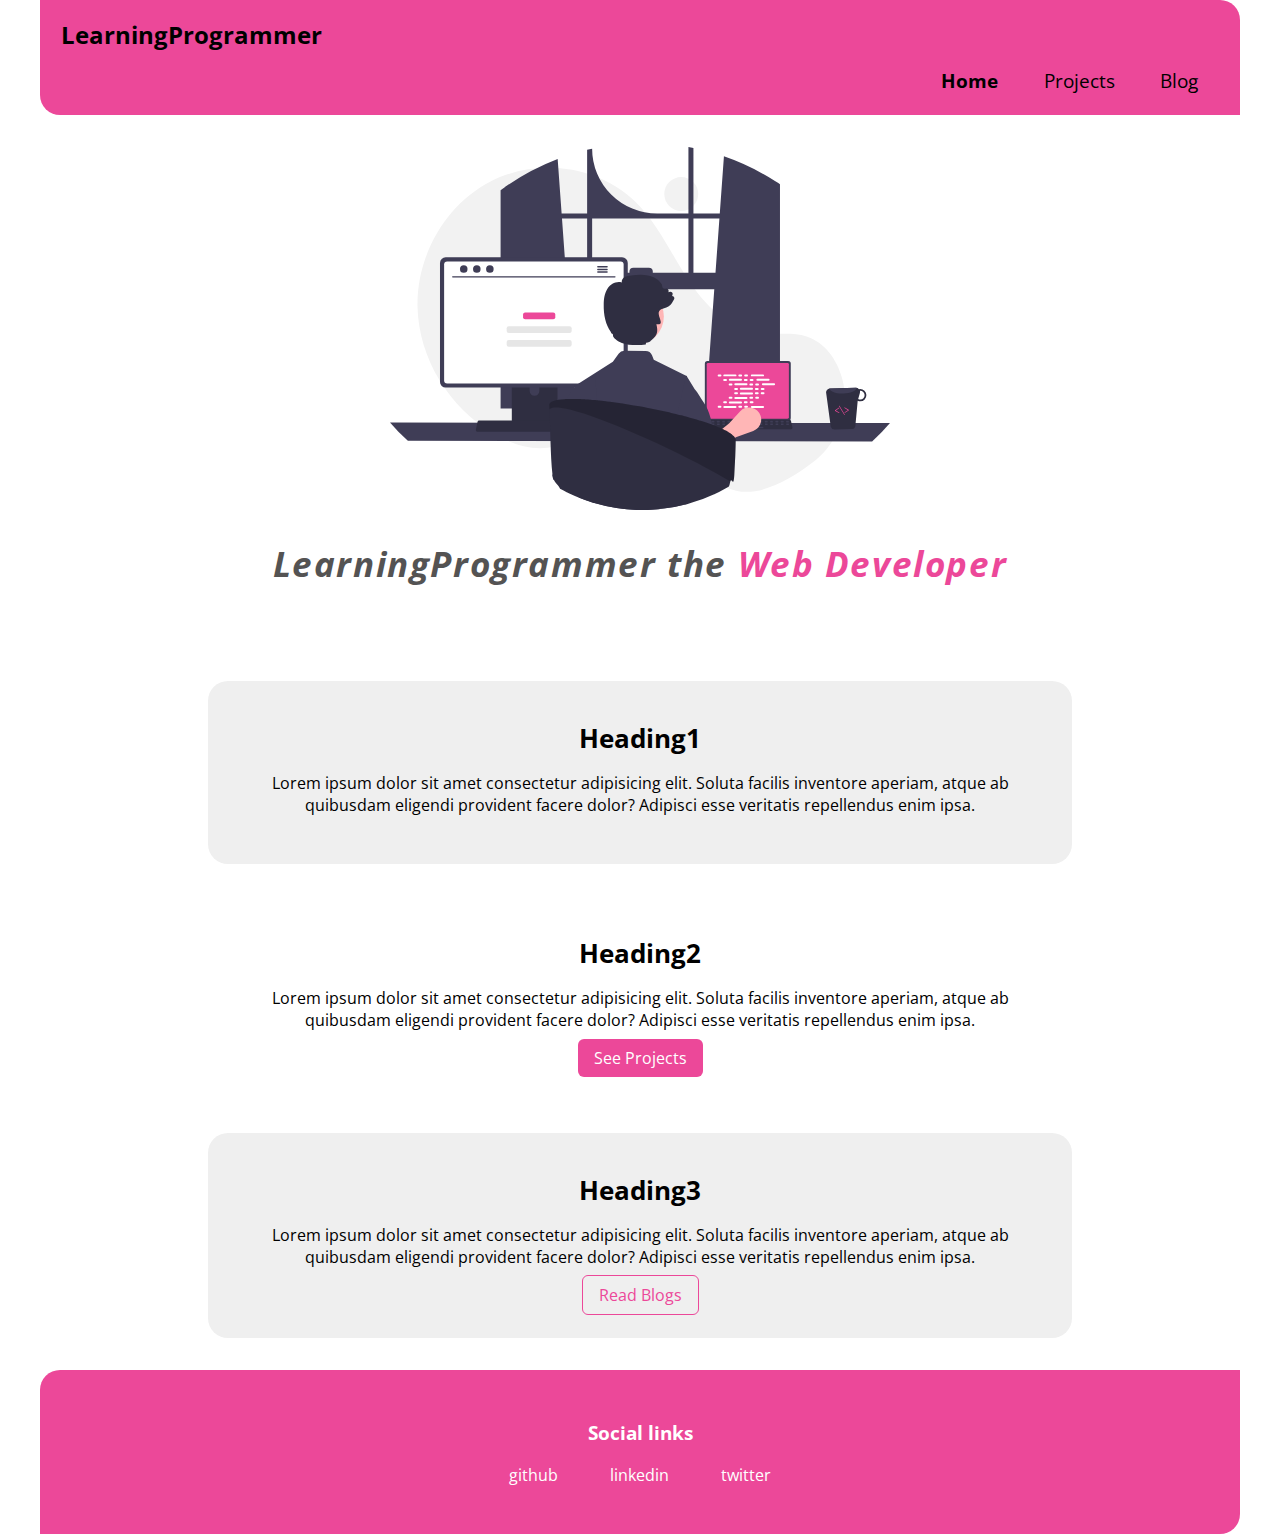
<file: index.html>
<!DOCTYPE html>
<html lang="en">
<head>
    <meta charset="UTF-8">
    <meta http-equiv="X-UA-Compatible" content="IE=edge">
    <meta name="viewport" content="width=device-width, initial-scale=1.0">
    <link rel="stylesheet" href="styles.css">
    <title>Manav's Website</title>
</head>
<body>
    <header>
        <nav class="navigation">
            <h1 class="nav-brand">LearningProgrammer</h1>
            <ul>
                <li class="list-item-inline link-active"><a href="/">Home</a></li>
                <li class="list-item-inline"><a href="/">Projects</a></li>
                <li class="list-item-inline"><a href="/">Blog</a></li>
            </ul>
        </nav>
        
        <div class="hero">
            <img class="hero-image" src="images/hero_img.svg" alt="programmer coding">
            <h2 class="hero-heading">LearningProgrammer the <span class="hero-inverted-text">Web Developer</span> </h2>
        </div>
    </header>

    <section class="section">
        <div class="center-container inverted-section">
            <h3>Heading1</h3>
            <p>Lorem ipsum dolor sit amet consectetur adipisicing elit. Soluta facilis inventore aperiam, atque ab quibusdam eligendi provident facere dolor? Adipisci esse veritatis repellendus enim ipsa.</p>
        </div>
        <div class="center-container ">
            <h3>Heading2</h3>
            <p>Lorem ipsum dolor sit amet consectetur adipisicing elit. Soluta facilis inventore aperiam, atque ab quibusdam eligendi provident facere dolor? Adipisci esse veritatis repellendus enim ipsa.</p>
            <a href="" class="link primary-link">See Projects</a>
        </div>
        <div class="center-container inverted-section">
            <h3>Heading3</h3>
            <p>Lorem ipsum dolor sit amet consectetur adipisicing elit. Soluta facilis inventore aperiam, atque ab quibusdam eligendi provident facere dolor? Adipisci esse veritatis repellendus enim ipsa.</p>
            <a href="" class="link secondary-link">Read Blogs</a>
        </div>

    </section>

    <footer class="footer">
        <h3>Social links</h3>
        <ul class="list-non-bulleted">
            <li class="list-item-inline"><a href="" class="link">github</a></li>
            <li class="list-item-inline"><a href="" class="link">linkedin</a></li>
            <li class="list-item-inline"><a href="" class="link">twitter</a></li>
        </ul>
    </footer>
</body>
</html>
</file>
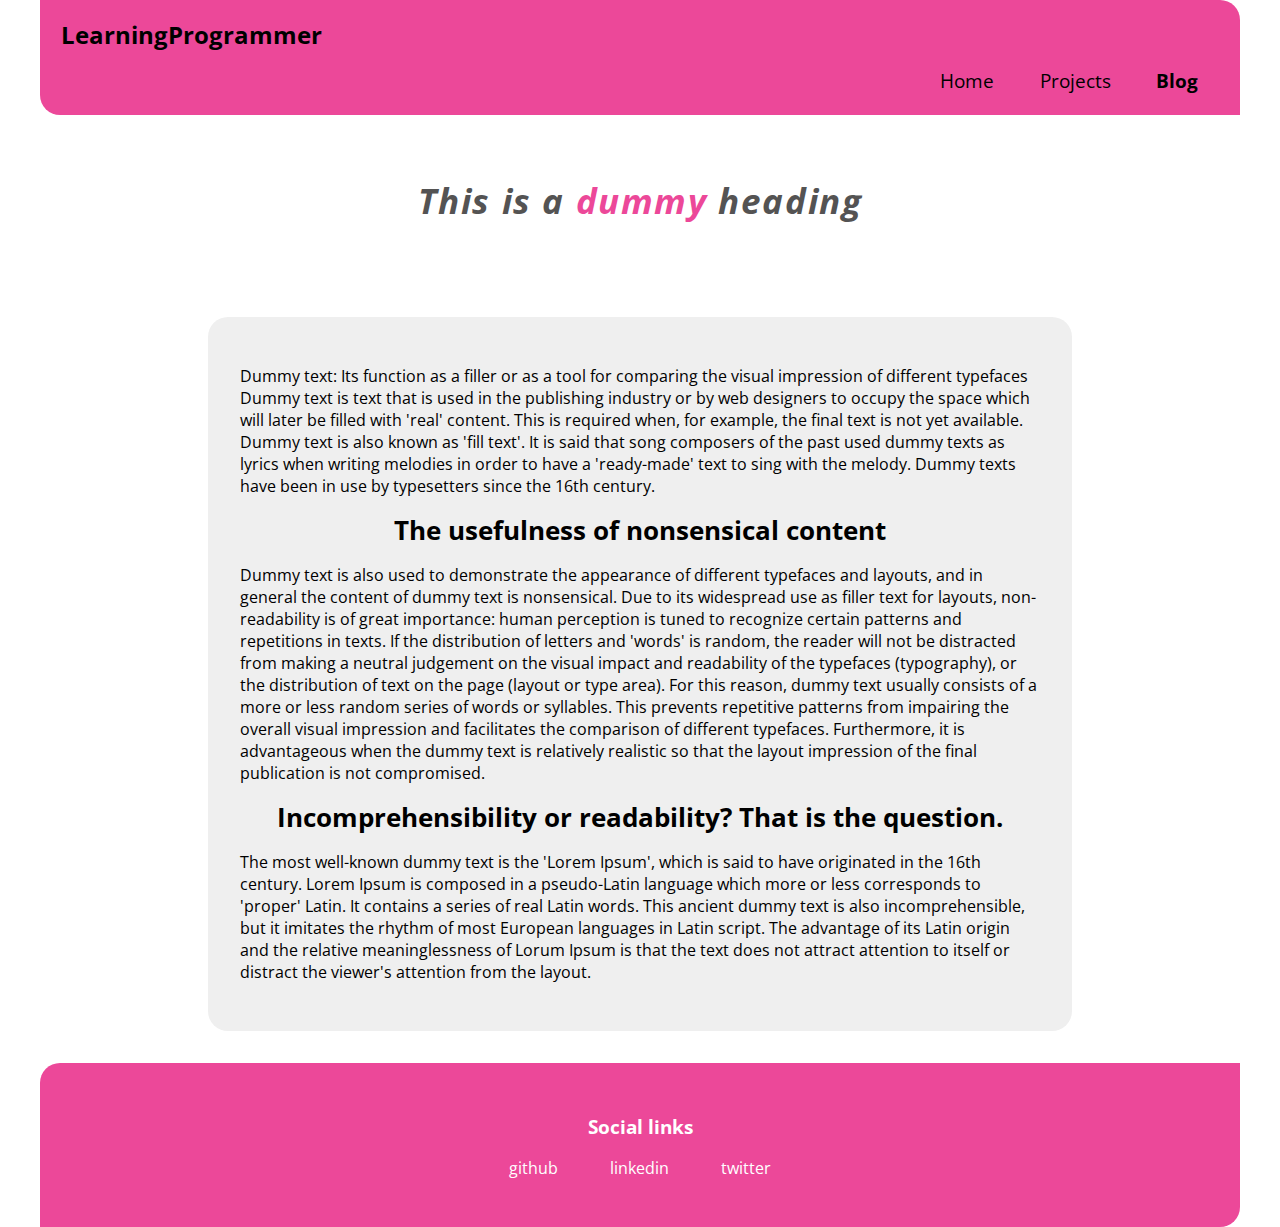
<file: blogpage.html>
<!DOCTYPE html>
<html lang="en">
<head>
    <meta charset="UTF-8">
    <meta http-equiv="X-UA-Compatible" content="IE=edge">
    <meta name="viewport" content="width=device-width, initial-scale=1.0">
    <link rel="stylesheet" href="styles.css">
    <title>LearningProgrammer's Blogs</title>
</head>
<body>
    <header>
        <nav class="navigation">
            <h1 class="nav-brand">LearningProgrammer</h1>
            <ul>
                <li class="list-item-inline "><a href="/index.html">Home</a></li>
                <li class="list-item-inline "><a href="/projects.html">Projects</a></li>
                <li class="list-item-inline link-active"><a href="/blogs.html">Blog</a></li>
            </ul>
        </nav>
        
        <div class="hero">
            <h2 class="hero-heading">This is a <span class="hero-inverted-text">dummy</span> heading</h2>
        </div>
    </header>

    <section class="section blogpage">
        <div class="center-container inverted-section">
            <p>Dummy text: Its function as a filler or as a tool for comparing the visual impression of different typefaces Dummy text is text that is used in the publishing industry or by web designers to occupy the space which will later be filled with 'real' content. This is required when, for example, the final text is not yet available. Dummy text is also known as 'fill text'. It is said that song composers of the past used dummy texts as lyrics when writing melodies in order to have a 'ready-made' text to sing with the melody. Dummy texts have been in use by typesetters since the 16th century.</p>
            <h3>The usefulness of nonsensical content</h3>
            <p>Dummy text is also used to demonstrate the appearance of different typefaces and layouts, and in general the content of dummy text is nonsensical. Due to its widespread use as filler text for layouts, non-readability is of great importance: human perception is tuned to recognize certain patterns and repetitions in texts. If the distribution of letters and 'words' is random, the reader will not be distracted from making a neutral judgement on the visual impact and readability of the typefaces (typography), or the distribution of text on the page (layout or type area). For this reason, dummy text usually consists of a more or less random series of words or syllables. This prevents repetitive patterns from impairing the overall visual impression and facilitates the comparison of different typefaces. Furthermore, it is advantageous when the dummy text is relatively realistic so that the layout impression of the final publication is not compromised.</p>
            <h3>Incomprehensibility or readability? That is the question.</h3>
            <p>The most well-known dummy text is the 'Lorem Ipsum', which is said to have originated in the 16th century. Lorem Ipsum is composed in a pseudo-Latin language which more or less corresponds to 'proper' Latin. It contains a series of real Latin words. This ancient dummy text is also incomprehensible, but it imitates the rhythm of most European languages in Latin script. The advantage of its Latin origin and the relative meaninglessness of Lorum Ipsum is that the text does not attract attention to itself or distract the viewer's attention from the layout.</p>

        </div>


    </section>

    <footer class="footer">
        <h3>Social links</h3>
        <ul class="list-non-bulleted">
            <li class="list-item-inline"><a href="" class="link">github</a></li>
            <li class="list-item-inline"><a href="" class="link">linkedin</a></li>
            <li class="list-item-inline"><a href="" class="link">twitter</a></li>
        </ul>
    </footer>
    
</body>
</html>
</file>
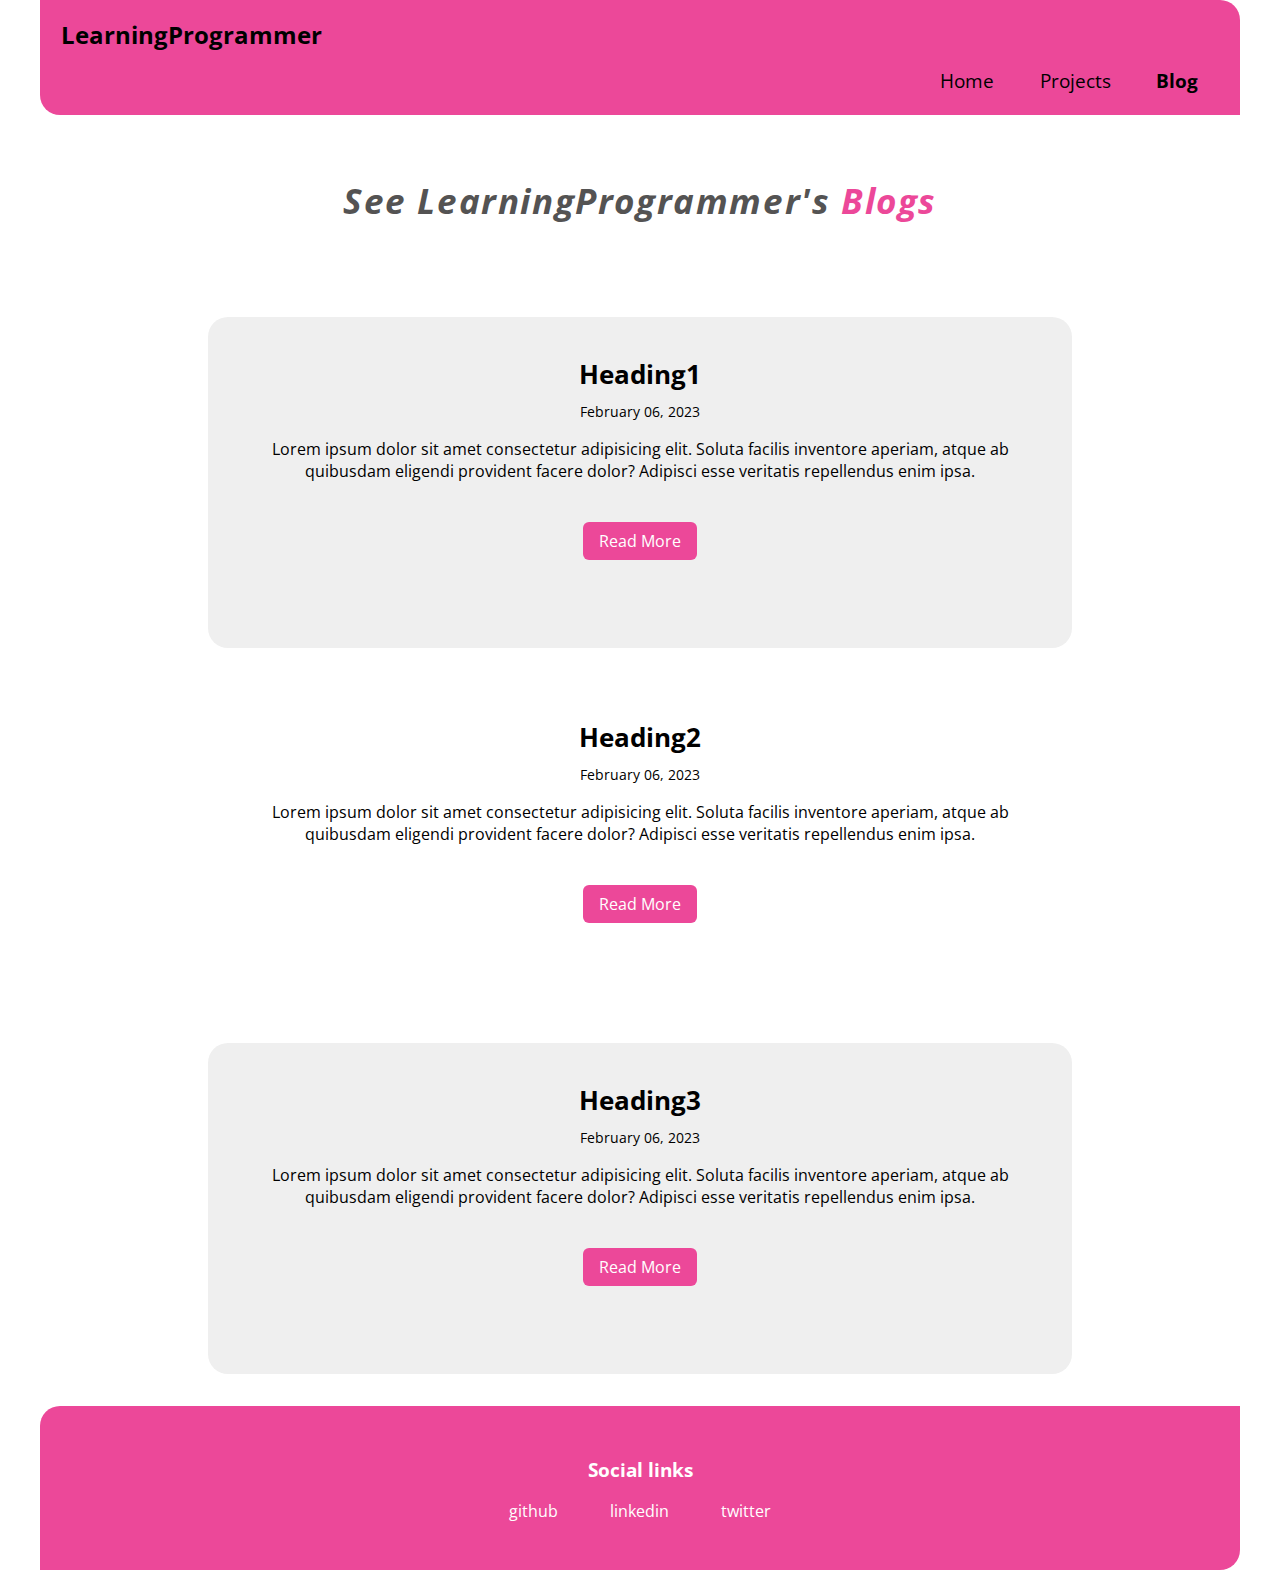
<file: blogs.html>
<!DOCTYPE html>
<html lang="en">
<head>
    <meta charset="UTF-8">
    <meta http-equiv="X-UA-Compatible" content="IE=edge">
    <meta name="viewport" content="width=device-width, initial-scale=1.0">
    <link rel="stylesheet" href="styles.css">
    <title>LearningProgrammer's Blogs</title>
</head>
<body>
    <header>
        <nav class="navigation">
            <h1 class="nav-brand">LearningProgrammer</h1>
            <ul>
                <li class="list-item-inline "><a href="/index.html">Home</a></li>
                <li class="list-item-inline "><a href="/projects.html">Projects</a></li>
                <li class="list-item-inline link-active"><a href="/blogs.html">Blog</a></li>
            </ul>
        </nav>
        
        <div class="hero">
            <h2 class="hero-heading">See LearningProgrammer's <span class="hero-inverted-text">Blogs</span> </h2>
        </div>
    </header>

    <section class="section ">
        <div class="center-container inverted-section">
            <h3>Heading1</h3>
            <small>February 06, 2023</small>
            <p>Lorem ipsum dolor sit amet consectetur adipisicing elit. Soluta facilis inventore aperiam, atque ab quibusdam eligendi provident facere dolor? Adipisci esse veritatis repellendus enim ipsa.</p>
            <div class="section-buttons">
                <a href="blogpage.html" class="link primary-link">Read More</a>
            </div>
        </div>
        <div class="center-container ">
            <h3>Heading2</h3>
            <small>February 06, 2023</small>
            <p>Lorem ipsum dolor sit amet consectetur adipisicing elit. Soluta facilis inventore aperiam, atque ab quibusdam eligendi provident facere dolor? Adipisci esse veritatis repellendus enim ipsa.</p>
            <div class="section-buttons">
                <a href="blogpage.html" class="link primary-link">Read More</a>
            </div>
        </div>
        <div class="center-container inverted-section">
            <h3>Heading3</h3>
            <small>February 06, 2023</small>
            <p>Lorem ipsum dolor sit amet consectetur adipisicing elit. Soluta facilis inventore aperiam, atque ab quibusdam eligendi provident facere dolor? Adipisci esse veritatis repellendus enim ipsa.</p>
            <div class="section-buttons">
                <a href="blogpage.html" class="link primary-link">Read More</a>
            </div>
        </div>

    </section>

    <footer class="footer">
        <h3>Social links</h3>
        <ul class="list-non-bulleted">
            <li class="list-item-inline"><a href="" class="link">github</a></li>
            <li class="list-item-inline"><a href="" class="link">linkedin</a></li>
            <li class="list-item-inline"><a href="" class="link">twitter</a></li>
        </ul>
    </footer>
    
</body>
</html>
</file>
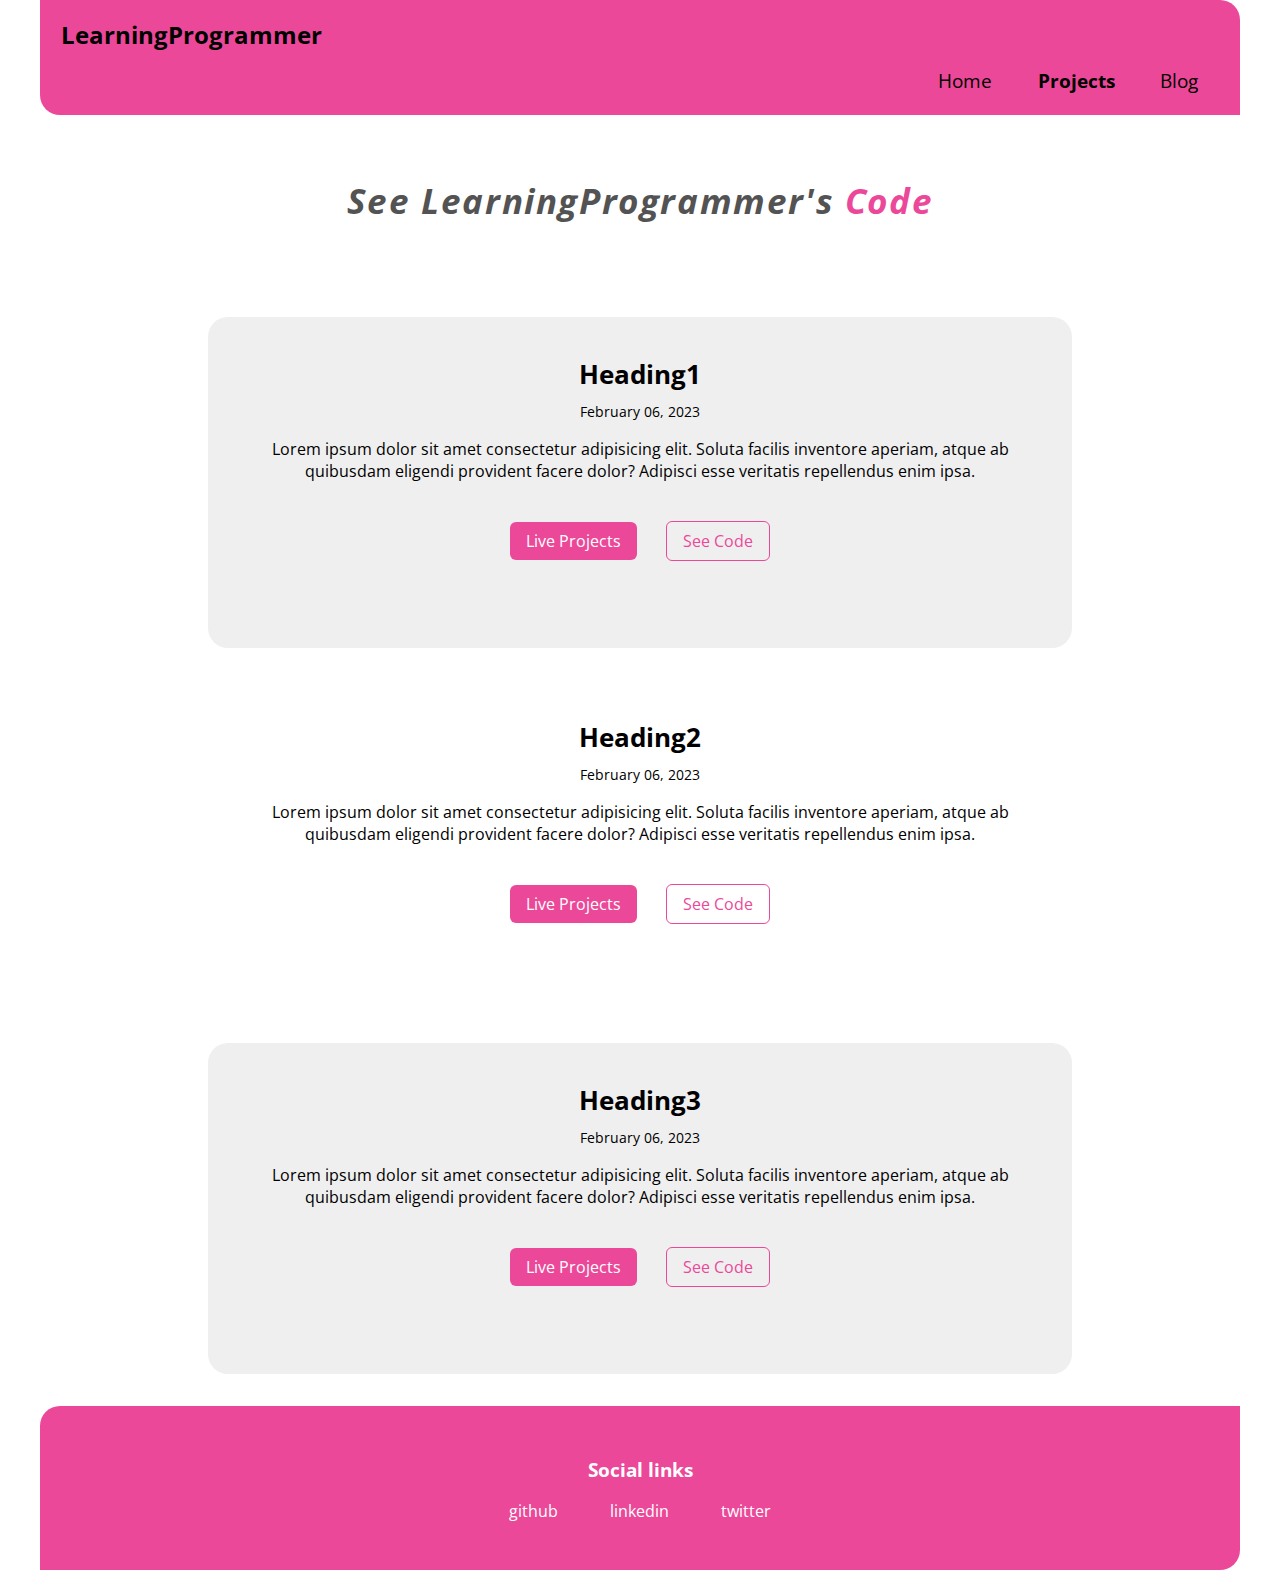
<file: projects.html>
<!DOCTYPE html>
<html lang="en">
<head>
    <meta charset="UTF-8">
    <meta http-equiv="X-UA-Compatible" content="IE=edge">
    <meta name="viewport" content="width=device-width, initial-scale=1.0">
    <link rel="stylesheet" href="styles.css">
    <title>LearningProgrammer's Projects</title>
</head>
<body>
    <header>
        <nav class="navigation">
            <h1 class="nav-brand">LearningProgrammer</h1>
            <ul>
                <li class="list-item-inline "><a href="/index.html">Home</a></li>
                <li class="list-item-inline link-active"><a href="/projects.html">Projects</a></li>
                <li class="list-item-inline"><a href="/blogs.html">Blog</a></li>
            </ul>
        </nav>
        
        <div class="hero">
            <h2 class="hero-heading">See LearningProgrammer's <span class="hero-inverted-text">Code</span> </h2>
        </div>
    </header>

    <section class="section ">
        <div class="center-container inverted-section">
            <h3>Heading1</h3>
            <small>February 06, 2023</small>
            <p>Lorem ipsum dolor sit amet consectetur adipisicing elit. Soluta facilis inventore aperiam, atque ab quibusdam eligendi provident facere dolor? Adipisci esse veritatis repellendus enim ipsa.</p>
            <div class="section-buttons">
                <a href="" class="link primary-link">Live Projects</a>
                <a href="" class="link secondary-link">See Code</a>
            </div>
        </div>
        <div class="center-container ">
            <h3>Heading2</h3>
            <small>February 06, 2023</small>
            <p>Lorem ipsum dolor sit amet consectetur adipisicing elit. Soluta facilis inventore aperiam, atque ab quibusdam eligendi provident facere dolor? Adipisci esse veritatis repellendus enim ipsa.</p>
            <div class="section-buttons">
                <a href="" class="link primary-link">Live Projects</a>
                <a href="" class="link secondary-link">See Code</a>
            </div>
        </div>
        <div class="center-container inverted-section">
            <h3>Heading3</h3>
            <small>February 06, 2023</small>
            <p>Lorem ipsum dolor sit amet consectetur adipisicing elit. Soluta facilis inventore aperiam, atque ab quibusdam eligendi provident facere dolor? Adipisci esse veritatis repellendus enim ipsa.</p>
            <div class="section-buttons">
                <a href="" class="link primary-link">Live Projects</a>
                <a href="" class="link secondary-link">See Code</a>
            </div>
        </div>

    </section>

    <footer class="footer">
        <h3>Social links</h3>
        <ul class="list-non-bulleted">
            <li class="list-item-inline"><a href="" class="link">github</a></li>
            <li class="list-item-inline"><a href="" class="link">linkedin</a></li>
            <li class="list-item-inline"><a href="" class="link">twitter</a></li>
        </ul>
    </footer>
    
</body>
</html>
</file>
<file: styles.css>
/* Importing fonts */
@import url('https://fonts.googleapis.com/css2?family=Open+Sans:ital,wght@0,400;0,700;1,400;1,700&display=swap');

/* defining CSS variables */
:root{
    --primary-color: rgb(236, 72, 153);
    --gray-color: rgb(84, 83, 83);
    --inverted-orange: rgb(239, 239, 239);
}

/* body tag */
body{
    font-family: 'Open Sans', 'Sans-Serif';
    margin: 0 auto;
    max-width: 1200px;
}

hr{
    margin: 2rem 0rem;
}


/* containers */

.container{
    margin: 0 1rem;  
}

.fluid-container{
    padding-left: 2rem;
    padding-right: 2rem;
}

.center-container{
    max-width: 800px;
    margin: auto;
}


/* links */

.link{
    text-decoration: none;
    padding: 0.5rem 1rem; 
}

.primary-link{
    background-color: var(--primary-color);
    color: white;
    border-radius: 6px;
}

.secondary-link{
    border: 1px solid var(--primary-color);
    color: var(--primary-color);
    border-radius: 6px;
}


/* lists */

.list-non-bulleted{
    list-style: none;
}

.list-item-inline{
    display: inline;
    padding: 0 0.5rem;
}



/* nav bar */

.navigation{
    background-color: var(--primary-color);
    padding: 0.1rem 1.3rem 0.3rem 1.3rem;
    border-bottom-left-radius: 20px;
    border-top-right-radius: 20px;
}

/* <a> items inside navigation class item */
.navigation a{
    color: black;
    text-decoration: none;
    padding: 1rem 0.8rem;
    font-size: 1.2rem;
}

.navigation ul{
    text-align: right;
}

/* state-wise styles */
.navigation a:hover{
    /* font-weight: bold; */
    color: white;
}

.nav-brand{
    font-weight: bold;
    font-size: 1.5rem;
}

.navigation ul .link-active{
    font-weight: bold;
}


/* header */

.hero{
    padding: 2rem;
}

.hero .hero-image{
    display: block;
    max-width: 500px;
    margin: auto;
}

.hero .hero-heading{
    color: var(--gray-color);
    font-size: 2.2rem;
    font-weight: bold;
    font-style: italic;
    letter-spacing: 0.1rem;
    text-align: center;
}

.hero .hero-inverted-text{
    color: var(--primary-color);
}


/* section */
.section {
    margin: 1rem;
}

.section div{
    padding: 1rem 1rem;
    padding-bottom: 0.5rem;
    text-align: center;
    border-radius: 20px;
    margin-top: 2rem;
    margin-bottom: 2rem;
}

.section h3{
    text-align: center;
    font-size: 1.6rem;
    margin: 0.5rem;
}

.section small{
    font-size: 0.9rem;
}
.inverted-section{
    background-color: var(--inverted-orange);
}

.section a{
    margin: 0.8rem;
}

.center-container div{
    margin-top: 0;
}

.section div{
    padding: 2rem;
}
.blogpage p{
    text-align: left;
}



/* footer */

.footer{
    padding: 2rem 1rem;
    background-color: var(--primary-color);
    color: white;
    text-align: center;
    border-top-left-radius: 20px;
    border-bottom-right-radius: 20px;
}

.footer .link{
    color: white;
}
.footer ul{
    padding-inline-start: 0px;
}
</file>
